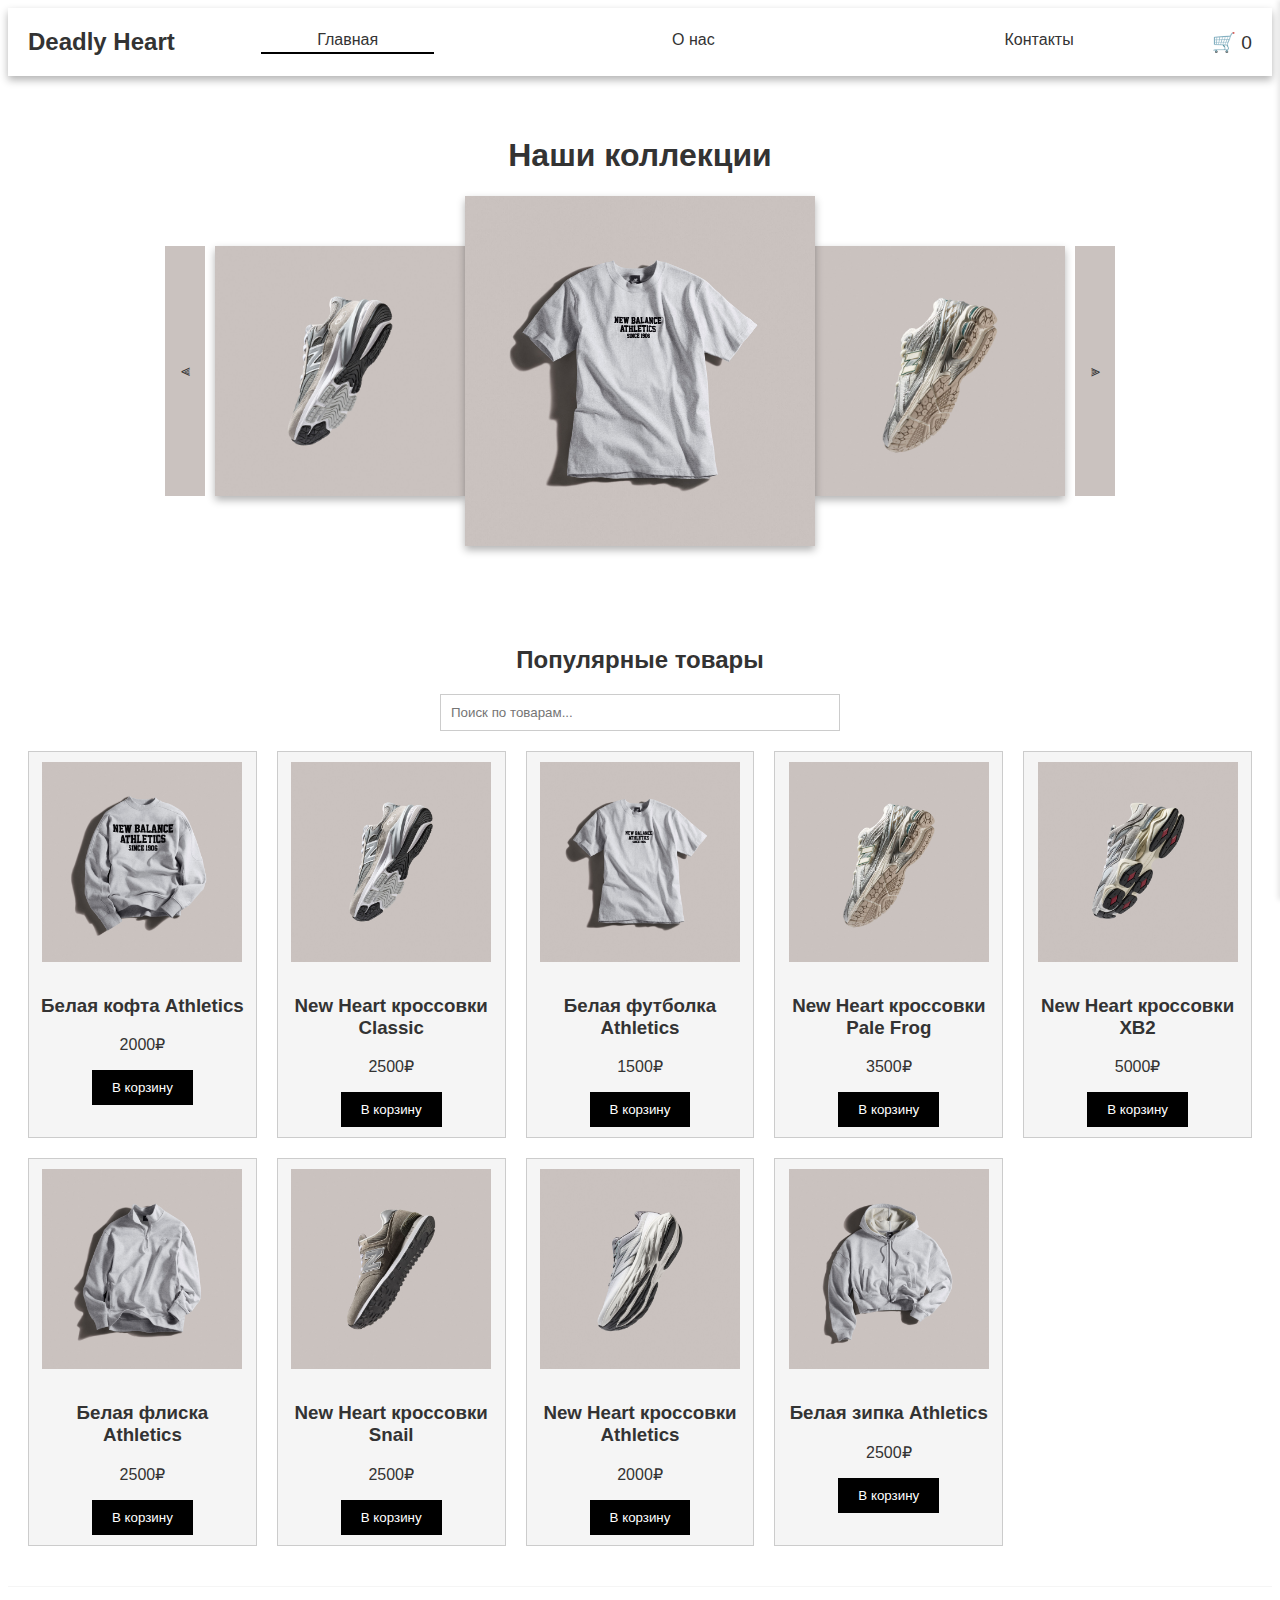
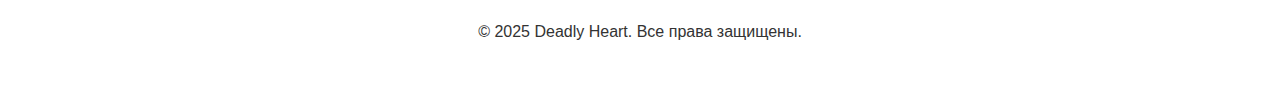
<file: index.html>
<!DOCTYPE html>
<html lang="ru">
<head>
  <meta charset="UTF-8">
  <meta name="viewport" content="width=device-width, initial-scale=1.0">
  <title>Deadly Heart</title>
  <link rel="stylesheet" href="style.css">
  <link rel="icon" href="./favicons-89472505f820350056bffc579711b936(pr-cy.ru)/favicon.ico"/>
</head>
<body>
  <!-- Навигация -->
  <header class="site-header">
    <div class="logo">
        <a href="index.html">Deadly Heart</a>
    </div>
    <nav class="site-nav">
      <a href="index.html" class="active">Главная</a>
      <a href="about.html">О нас</a>
      <a href="contact.html">Контакты</a>
    </nav>
    <div class="cart-icon" id="cartToggle">🛒 
        <span id="cartCount">0</span>
    </div>
  </header>

  <!-- Секция "Коллекции" -->
  <section class="collections">
    <h1>Наши коллекции</h1>
    <div class="slider">
      <div class="back">⫷</div>
      <div class="photos">
        <div class="side"><img src="photos/nb1.jpg" alt="Коллекция 1"></div>
        <div class="central"><img src="photos/nb2.jpg" alt="Коллекция 2"></div>
        <div class="side"><img src="photos/nb3.jpg" alt="Коллекция 3"></div>
      </div>
      <div class="next">⫸</div>
    </div>
  </section>

  <!-- Секция "Товары" -->
  <section class="products">
    <h2>Популярные товары</h2>
    <input type="search" id="search" placeholder="Поиск по товарам...">
    <div class="product-grid" id="productGrid">
      <!-- Карточки -->
            <div class="product-card" data-name="Белая кофта Athletics">
                <img src="photos/nb4.jpg" alt="Белая кофта Athletics">
                <h3>Белая кофта Athletics</h3>
                <p>2000₽</p>
                <button class="add-to-cart">В корзину</button>
            </div>
            <div class="product-card" data-name="New Heart кроссовки Classic">
                <img src="photos/nb1.jpg" alt="New Heart кроссовки Classic">
                <h3>New Heart кроссовки Classic</h3>
                <p>2500₽</p>
                <button class="add-to-cart">В корзину</button>
            </div>
            <div class="product-card" data-name="Белая футболка Athletics">
                <img src="photos/nb2.jpg" alt="Белая футболка Athletics">
                <h3>Белая футболка Athletics</h3>
                <p>1500₽</p>
                <button class="add-to-cart">В корзину</button>
            </div>
            <div class="product-card" data-name="New Heart кроссовки Pale Frog">
                <img src="photos/nb3.jpg" alt="New Heart кроссовки Pale Frog">
                <h3>New Heart кроссовки Pale Frog</h3>
                <p>3500₽</p>
                <button class="add-to-cart">В корзину</button>
            </div>
            <div class="product-card" data-name="New Heart кроссовки Boots XB2">
                <img src="photos/nb5.jpg" alt="New Heart кроссовки Boots XB2">
                <h3>New Heart кроссовки XB2</h3>
                <p>5000₽</p>
                <button class="add-to-cart">В корзину</button>
            </div>
            <div class="product-card" data-name="Белая флиска Athletics">
                <img src="photos/nb6.jpg" alt="Белая флиска Athletics">
                <h3>Белая флиска Athletics</h3>
                <p>2500₽</p>
                <button class="add-to-cart">В корзину</button>
            </div>
            <div class="product-card" data-name="New Heart кроссовки Lazy Snail">
                <img src="photos/nb7.jpg" alt="New Heart кроссовки Lazy Snail">
                <h3>New Heart кроссовки Snail</h3>
                <p>2500₽</p>
                <button class="add-to-cart">В корзину</button>
            </div>
            <div class="product-card" data-name="New Heart кроссовки Athletics">
                <img src="photos/nb8.jpg" alt="New Heart кроссовки Athletics">
                <h3>New Heart кроссовки Athletics</h3>
                <p>2000₽</p>
                <button class="add-to-cart">В корзину</button>
            </div>
            <div class="product-card" data-name="Белая зипка Athletics">
                <img src="photos/nb9.jpg" alt="Белая зипка Athletics">
                <h3>Белая зипка Athletics</h3>
                <p>2500₽</p>
                <button class="add-to-cart">В корзину</button>
            </div>
    </div>
  </section>

  <!-- Корзина -->
  <aside class="cart-sidebar" id="cartSidebar">
    <button class="close-cart" id="closeCart">×</button>
    <h2>Ваша корзина</h2>
    <ul id="cartItems"></ul>
    <p id="cartTotal">Итого: 0₽</p>
    <button id="checkoutBtn">Оформить заказ</button>
  </aside>

  <!-- Футер -->
  <footer class="site-footer">
    <p>&copy; 2025 Deadly Heart. Все права защищены.</p>
  </footer>

  <script src="main.js"></script>
</body>
</html>
</file>
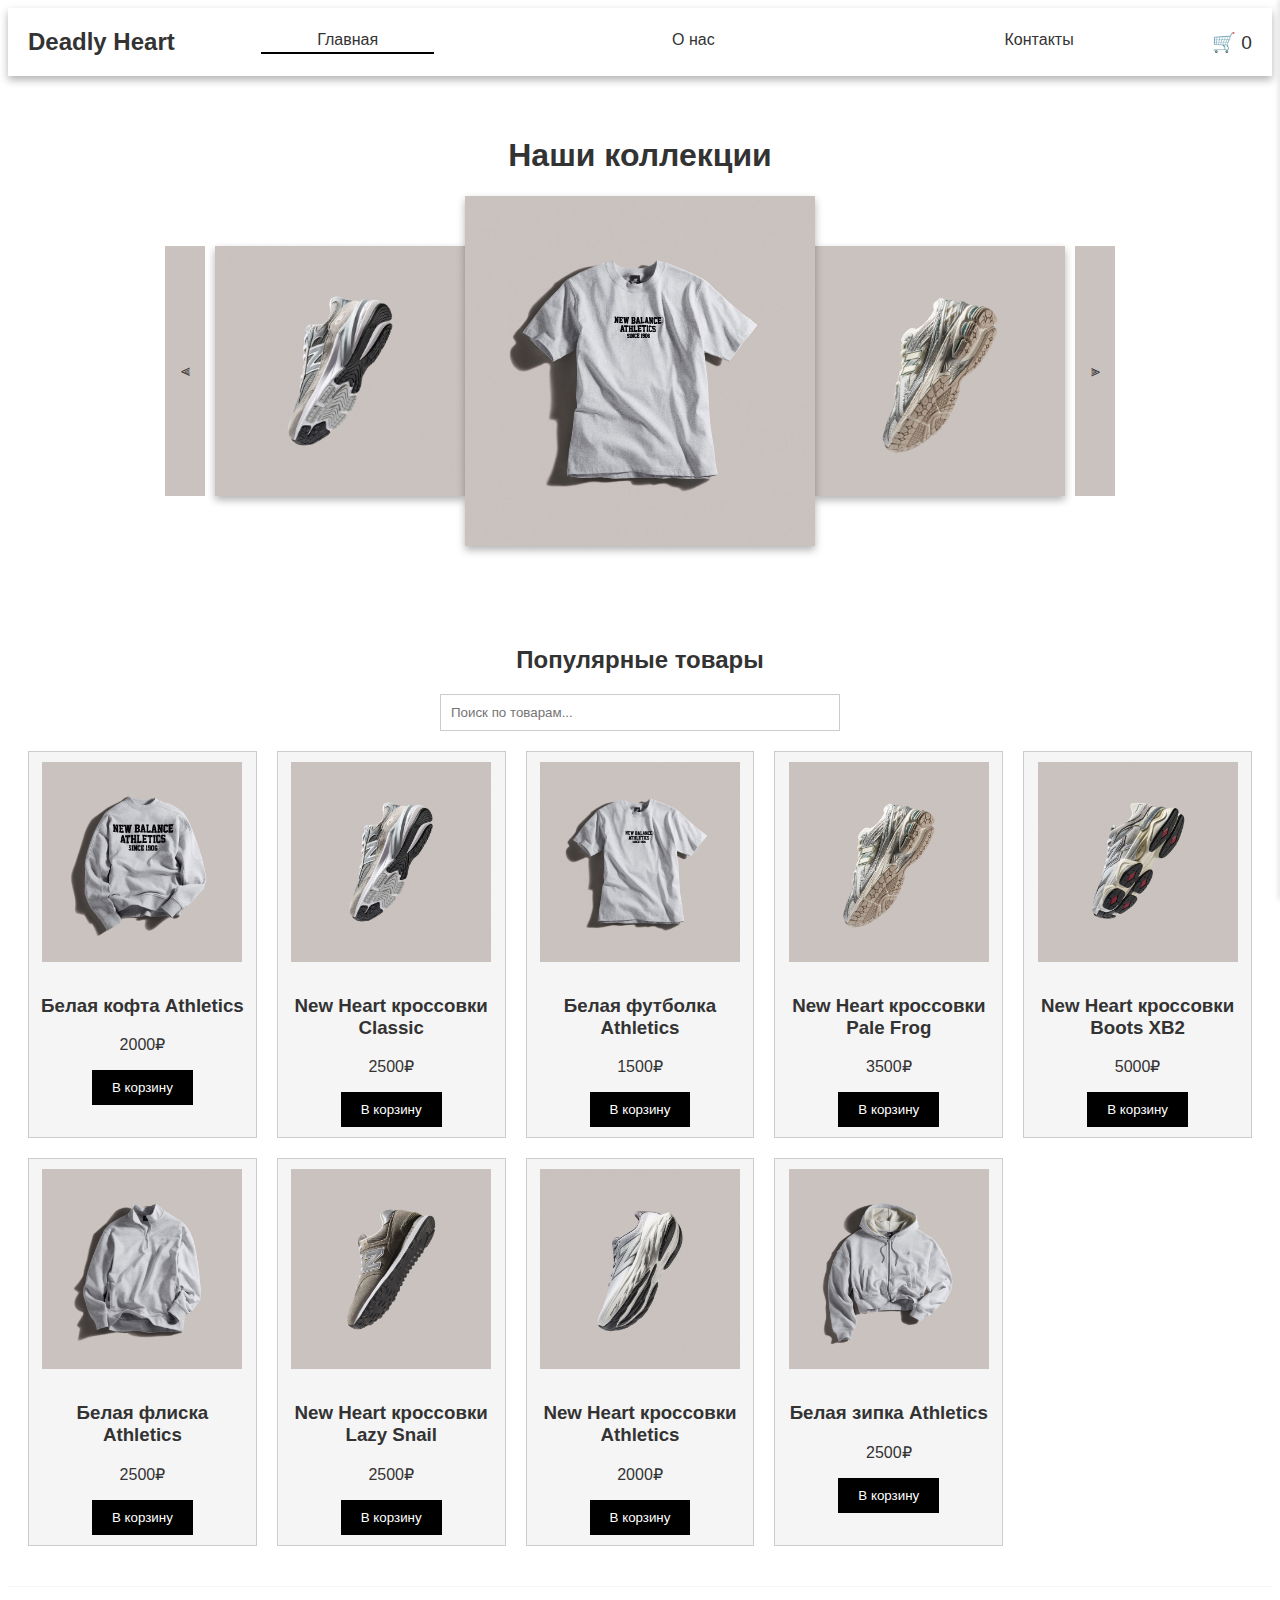
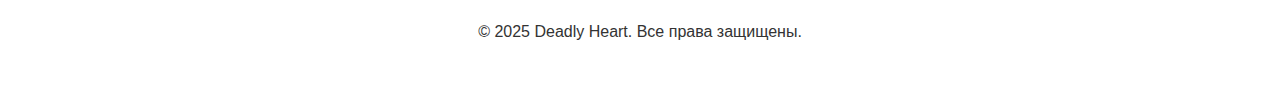
<file: ProjektWEB/index.html>
<!DOCTYPE html>
<html lang="ru">
<head>
  <meta charset="UTF-8">
  <meta name="viewport" content="width=device-width, initial-scale=1.0">
  <title>Deadly Heart</title>
  <link rel="stylesheet" href="style.css">
  <link rel="icon" href="./favicons-89472505f820350056bffc579711b936(pr-cy.ru)/favicon.ico"/>
</head>
<body>
  <!-- Навигация -->
  <header class="site-header">
    <div class="logo">
        <a href="index.html">Deadly Heart</a>
    </div>
    <nav class="site-nav">
      <a href="index.html" class="active">Главная</a>
      <a href="about.html">О нас</a>
      <a href="contact.html">Контакты</a>
    </nav>
    <div class="cart-icon" id="cartToggle">🛒 
        <span id="cartCount">0</span>
    </div>
  </header>

  <!-- Секция "Коллекции" -->
  <section class="collections">
    <h1>Наши коллекции</h1>
    <div class="slider">
      <div class="back">⫷</div>
      <div class="photos">
        <div class="side"><img src="photos/nb1.jpg" alt="Коллекция 1"></div>
        <div class="central"><img src="photos/nb2.jpg" alt="Коллекция 2"></div>
        <div class="side"><img src="photos/nb3.jpg" alt="Коллекция 3"></div>
      </div>
      <div class="next">⫸</div>
    </div>
  </section>

  <!-- Секция "Товары" -->
  <section class="products">
    <h2>Популярные товары</h2>
    <input type="search" id="search" placeholder="Поиск по товарам...">
    <div class="product-grid" id="productGrid">
      <!-- Карточки -->
            <div class="product-card" data-name="Белая кофта Athletics">
                <img src="photos/nb4.jpg" alt="Белая кофта Athletics">
                <h3>Белая кофта Athletics</h3>
                <p>2000₽</p>
                <button class="add-to-cart">В корзину</button>
            </div>
            <div class="product-card" data-name="New Heart кроссовки Classic">
                <img src="photos/nb1.jpg" alt="New Heart кроссовки Classic">
                <h3>New Heart кроссовки Classic</h3>
                <p>2500₽</p>
                <button class="add-to-cart">В корзину</button>
            </div>
            <div class="product-card" data-name="Белая футболка Athletics">
                <img src="photos/nb2.jpg" alt="Белая футболка Athletics">
                <h3>Белая футболка Athletics</h3>
                <p>1500₽</p>
                <button class="add-to-cart">В корзину</button>
            </div>
            <div class="product-card" data-name="New Heart кроссовки Pale Frog">
                <img src="photos/nb3.jpg" alt="New Heart кроссовки Pale Frog">
                <h3>New Heart кроссовки Pale Frog</h3>
                <p>3500₽</p>
                <button class="add-to-cart">В корзину</button>
            </div>
            <div class="product-card" data-name="New Heart кроссовки Boots XB2">
                <img src="photos/nb5.jpg" alt="New Heart кроссовки Boots XB2">
                <h3>New Heart кроссовки Boots XB2</h3>
                <p>5000₽</p>
                <button class="add-to-cart">В корзину</button>
            </div>
            <div class="product-card" data-name="Белая флиска Athletics">
                <img src="photos/nb6.jpg" alt="Белая флиска Athletics">
                <h3>Белая флиска Athletics</h3>
                <p>2500₽</p>
                <button class="add-to-cart">В корзину</button>
            </div>
            <div class="product-card" data-name="New Heart кроссовки Lazy Snail">
                <img src="photos/nb7.jpg" alt="New Heart кроссовки Lazy Snail">
                <h3>New Heart кроссовки Lazy Snail</h3>
                <p>2500₽</p>
                <button class="add-to-cart">В корзину</button>
            </div>
            <div class="product-card" data-name="New Heart кроссовки Athletics">
                <img src="photos/nb8.jpg" alt="New Heart кроссовки Athletics">
                <h3>New Heart кроссовки Athletics</h3>
                <p>2000₽</p>
                <button class="add-to-cart">В корзину</button>
            </div>
            <div class="product-card" data-name="Белая зипка Athletics">
                <img src="photos/nb9.jpg" alt="Белая зипка Athletics">
                <h3>Белая зипка Athletics</h3>
                <p>2500₽</p>
                <button class="add-to-cart">В корзину</button>
            </div>
    </div>
  </section>

  <!-- Корзина -->
  <aside class="cart-sidebar" id="cartSidebar">
    <button class="close-cart" id="closeCart">×</button>
    <h2>Ваша корзина</h2>
    <ul id="cartItems"></ul>
    <p id="cartTotal">Итого: 0₽</p>
    <button id="checkoutBtn">Оформить заказ</button>
  </aside>

  <!-- Футер -->
  <footer class="site-footer">
    <p>&copy; 2025 Deadly Heart. Все права защищены.</p>
  </footer>

  <script src="main.js"></script>
</body>
</html>
</file>
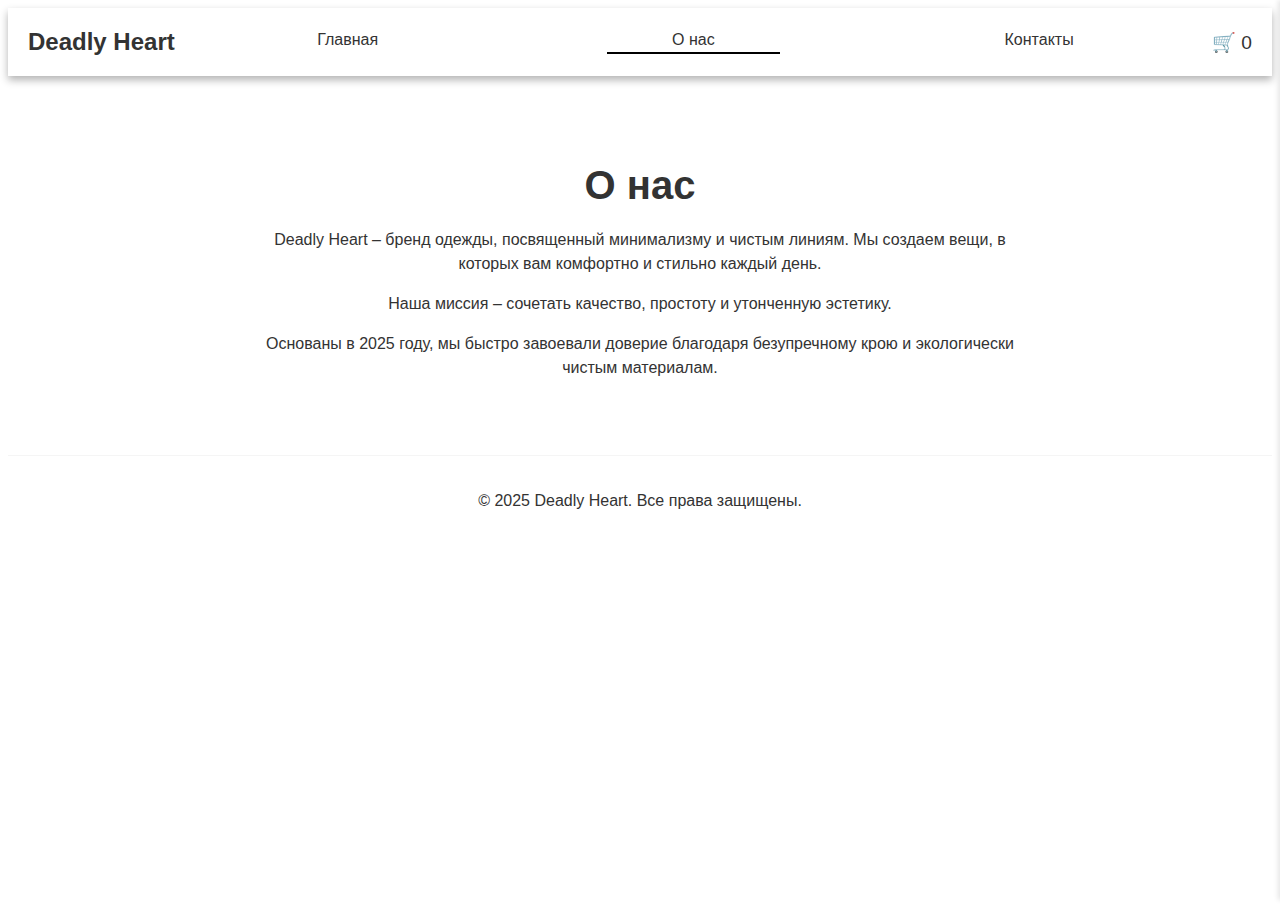
<file: about.html>
<!DOCTYPE html>
<html lang="ru">
<head>
  <meta charset="UTF-8">
  <meta name="viewport" content="width=device-width, initial-scale=1.0">
  <title>О нас – Deadly Heart</title>
  <link rel="stylesheet" href="style.css">
  <link rel="icon" href="./favicons-89472505f820350056bffc579711b936(pr-cy.ru)/favicon.ico"/>
</head>
<body>
  <header class="site-header">
    <div class="logo">
        <a href="index.html">Deadly Heart</a>
    </div>
    <nav class="site-nav">
      <a href="index.html">Главная</a>
      <a href="about.html" class="active">О нас</a>
      <a href="contact.html">Контакты</a>
    </nav>
    <div class="cart-icon" id="cartToggle">🛒 
        <span id="cartCount">0</span>
    </div>
  </header>

  <section class="about">
    <h1>О нас</h1>
    <p>Deadly Heart – бренд одежды, посвященный минимализму и чистым линиям. Мы создаем вещи, в которых вам комфортно и стильно каждый день.</p>
    <p>Наша миссия – сочетать качество, простоту и утонченную эстетику.</p>
    <p>Основаны в 2025 году, мы быстро завоевали доверие благодаря безупречному крою и экологически чистым материалам.</p>
  </section>

  <!-- Корзина (общий блок) -->
  <aside class="cart-sidebar" id="cartSidebar">
    <button class="close-cart" id="closeCart">×</button>
    <h2>Ваша корзина</h2>
    <ul id="cartItems"></ul>
    <p id="cartTotal">Итого: 0₽</p>
    <button id="checkoutBtn">Оформить заказ</button>
  </aside>

  <footer class="site-footer">
    <p>&copy; 2025 Deadly Heart. Все права защищены.</p>
  </footer>

  <script src="main.js"></script>
</body>
</html>
</file>
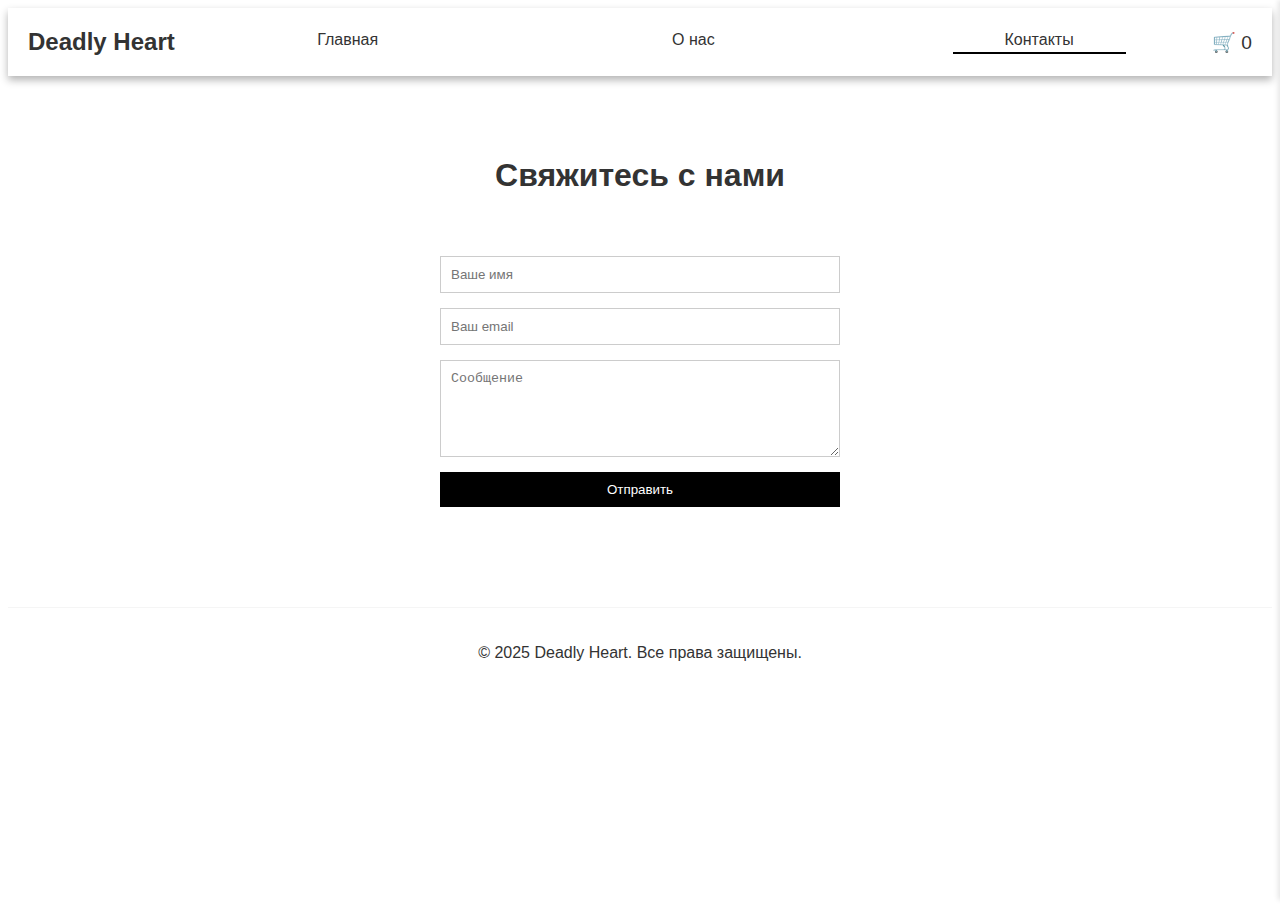
<file: contact.html>
<!DOCTYPE html>
<html lang="ru">
<head>
  <meta charset="UTF-8">
  <meta name="viewport" content="width=device-width, initial-scale=1.0">
  <title>Контакты – Deadly Heart</title>
  <link rel="stylesheet" href="style.css">
  <link rel="icon" href="./favicons-89472505f820350056bffc579711b936(pr-cy.ru)/favicon.ico"/>
</head>
<body>
  <header class="site-header">
    <div class="logo">
        <a href="index.html">Deadly Heart</a>
    </div>
    <nav class="site-nav">
      <a href="index.html">Главная</a>
      <a href="about.html">О нас</a>
      <a href="contact.html" class="active">Контакты</a>
    </nav>
    <div class="cart-icon" id="cartToggle">🛒 
        <span id="cartCount">0</span>
    </div>
  </header>

  <section class="contact">
    <h1>Свяжитесь с нами</h1>
    <form class="contact-form">
      <input type="text" placeholder="Ваше имя" required>
      <input type="email" placeholder="Ваш email" required>
      <textarea rows="5" placeholder="Сообщение" required></textarea>
      <button type="submit">Отправить</button>
    </form>
  </section>

  <!-- Корзина (общий блок) -->
  <aside class="cart-sidebar" id="cartSidebar">
    <button class="close-cart" id="closeCart">×</button>
    <h2>Ваша корзина</h2>
    <ul id="cartItems"></ul>
    <p id="cartTotal">Итого: 0₽</p>
    <button id="checkoutBtn">Оформить заказ</button>
  </aside>

  <footer class="site-footer">
    <p>&copy; 2025 Deadly Heart. Все права защищены.</p>
  </footer>

  <script src="main.js"></script>
</body>
</html>
</file>
<file: style.css>
/* Базовые стили */
* { 
    box-sizing: border-box; 
    padding: 0; 
}

body { 
    font-family: sans-serif; 
    background: #fff; 
    color: #333; 
    display: flex; 
    flex-direction: column; 
    min-height: 100vh; 
}

a { text-decoration: none; color: inherit; }

/* Переменные */
:root { 
    --black: #000; 
    --white: #fff; 
    --gray-light: #f5f5f5; 
    --gray: #ccc; 
    --button-bgc: #cac2bf;
    --shadow: 0 4px 8px rgba(0, 0, 0, 0.3);

}

/* Header */
.site-header {
  display: grid;
  grid-template-columns: auto 1fr auto;
  align-items: center;
  padding: 20px;
  box-shadow: var(--shadow);

}
.logo {
  grid-column: 1;
  font-size: 1.5rem;
  font-weight: bold;
}
.site-nav {
  grid-column: 2;
  justify-self: stretch;
  display: flex;
}
.site-nav a {
  flex: 1;
  text-align: center;
  padding-bottom: 5px;
  font-weight: 500;
  position: relative;
}
.site-nav a.active::after {
  content: '';
  position: absolute;
  bottom: 0;
  left: 25%;
  width: 50%;
  height: 2px;
  background: var(--black);
}
.cart-icon {
  grid-column: 3;
  justify-self: end;
  cursor: pointer;
  font-size: 1.2rem;
}

.site-nav a.active::after {
  content: '';
  position: absolute;
  bottom: 0;
  left: 25%;
  width: 50%;
  height: 2px;
  background: var(--black);
}
.cart-icon {
  grid-column: 3;
  justify-self: end;
  cursor: pointer;
  font-size: 1.2rem;
}

/* Слайдер */
.collections { 
    padding: 40px 0; 
    text-align: center; 
}

.slider { 
    display: flex; 
    align-items: center; 
    justify-content: center; 
    gap: 10px; 
}

.photos { 
    display: flex; 
    align-items: center; 
}

.side { 
    width: 250px; 
    height: 250px; 
    overflow: hidden; 
    box-shadow: var(--shadow);
}

.central { 
    width: 350px; 
    height: 350px; 
    overflow: hidden; 
    box-shadow: var(--shadow);
    z-index: 5;
}

.photos img { 
    width: 100%; 
    height: 100%; 
    object-fit: cover; 
    transition: opacity 0.5s ease-in-out; 
}

.photos img.fade-out { 
    opacity: 0; 
}

.back, .next { 
    cursor: pointer; 
    background: var(--button-bgc); 
    padding: 20px; 
    display: flex; 
    align-items: center; 
    justify-content: center;
    user-select: none; 
    height: 250px; 
    width: 30px; 
    transition: 0.4s;
}

.back:hover, .next:hover { 
    background: var(--gray); 
}

/* Продукты */
.products { 
    padding: 40px 20px; 
    flex: 1; 
}

.products h2 { 
    text-align: center; 
    margin-bottom: 20px; 
}

#search { 
    display: block; 
    margin: 0 auto 20px; 
    padding: 10px; 
    width: 80%; 
    max-width: 400px; 
    border: 1px solid var(--gray); 
}

.product-grid { 
    display: grid; 
    grid-template-columns: repeat(auto-fill, minmax(200px, 1fr)); 
    gap: 20px; 
}

.product-card { 
    background: var(--gray-light); 
    padding: 10px; 
    text-align: center; 
    border: 1px solid var(--gray); 
}

.product-card img { 
    height: 200px; 
    object-fit: cover; 
    margin-bottom: 10px; 
}

.product-card button { 
    background: var(--black); 
    color: var(--white); 
    border: none; 
    padding: 10px 20px; 
    cursor: pointer; 
}

.product-card button:hover { 
    opacity: 0.8; 
}

/* Корзина */
.cart-sidebar { 
    position: fixed; 
    top: 0; 
    right: -300px; 
    width: 300px; 
    height: 100%; 
    background: var(--white); 
    box-shadow: -2px 0 5px rgba(0,0,0,0.1); 
    padding: 20px; 
    transition: right 0.3s ease; 
    overflow-y: auto; 
}

.cart-sidebar.open { 
    right: 0; 
}

.cart-sidebar .close-cart { 
    position: absolute; 
    top: 10px; 
    left: 10px; 
    background: none; 
    border: none; 
    font-size: 1.5rem; 
    cursor: pointer; 
}

.cart-sidebar h2 { 
    margin-top: 40px; 
    margin-bottom: 20px; 
}

.remove-item { 
    background:none; 
    border:none; 
    font-size:1rem; 
    cursor:pointer; 
}

#cartItems { 
    list-style: none; 
    padding: 0; 
    margin-bottom: 20px; 
}

#cartItems li { 
    margin-bottom: 10px; 
}

#checkoutBtn { 
    background: var(--black); 
    color: var(--white); 
    border: none; 
    padding: 10px; 
    cursor: pointer; 
    width: 100%; 
}

#checkoutBtn:hover { 
    opacity: 0.8; 
}

/* О нас */
.about { 
    padding: 60px 20px; 
    width: 80%; 
    max-width: 800px;
    margin: 0 auto; 
    text-align: center; 
}

.about h1 { 
    font-size: 2.5rem; 
    margin-bottom: 20px; 
}

.about p { 
    margin-bottom: 15px; 
    line-height: 1.5; 
}

/* Форма контактов */
.contact { 
    padding: 60px 20px; 
    width: 80%; 
    max-width: 800px;
    margin: 0 auto; 
    text-align: center; 
}

.contact-form { 
    max-width: 400px; 
    margin: 0 auto; 
    display: flex; 
    flex-direction: column; 
    gap: 15px; 
    padding: 40px 0; 
}

.contact-form input, .contact-form textarea, .contact-form button { 
    padding: 10px; 
    border: 1px solid var(--gray); 
}

.contact-form button { 
    background: var(--black); 
    color: var(--white); 
    border: none; 
    cursor: pointer; 
}

.contact-form button:hover { 
    opacity: 0.8; 
}

/* Футер */
.site-footer { 
    background: var(--white); 
    text-align: center; 
    padding: 20px; 
    border-top: 1px solid var(--gray-light); 
}
</file>
<file: ProjektWEB/style.css>
/* Базовые стили */
* { 
    box-sizing: border-box; 
    padding: 0; 
}

body { 
    font-family: sans-serif; 
    background: #fff; 
    color: #333; 
    display: flex; 
    flex-direction: column; 
    min-height: 100vh; 
}

a { text-decoration: none; color: inherit; }

/* Переменные */
:root { 
    --black: #000; 
    --white: #fff; 
    --gray-light: #f5f5f5; 
    --gray: #ccc; 
    --button-bgc: #cac2bf;
    --shadow: 0 4px 8px rgba(0, 0, 0, 0.3);

}

/* Header */
.site-header {
  display: grid;
  grid-template-columns: auto 1fr auto;
  align-items: center;
  padding: 20px;
  box-shadow: var(--shadow);

}
.logo {
  grid-column: 1;
  font-size: 1.5rem;
  font-weight: bold;
}
.site-nav {
  grid-column: 2;
  justify-self: stretch;
  display: flex;
}
.site-nav a {
  flex: 1;
  text-align: center;
  padding-bottom: 5px;
  font-weight: 500;
  position: relative;
}
.site-nav a.active::after {
  content: '';
  position: absolute;
  bottom: 0;
  left: 25%;
  width: 50%;
  height: 2px;
  background: var(--black);
}
.cart-icon {
  grid-column: 3;
  justify-self: end;
  cursor: pointer;
  font-size: 1.2rem;
}

.site-nav a.active::after {
  content: '';
  position: absolute;
  bottom: 0;
  left: 25%;
  width: 50%;
  height: 2px;
  background: var(--black);
}
.cart-icon {
  grid-column: 3;
  justify-self: end;
  cursor: pointer;
  font-size: 1.2rem;
}

/* Слайдер */
.collections { 
    padding: 40px 0; 
    text-align: center; 
}

.slider { 
    display: flex; 
    align-items: center; 
    justify-content: center; 
    gap: 10px; 
}

.photos { 
    display: flex; 
    align-items: center; 
}

.side { 
    width: 250px; 
    height: 250px; 
    overflow: hidden; 
    box-shadow: var(--shadow);
}

.central { 
    width: 350px; 
    height: 350px; 
    overflow: hidden; 
    box-shadow: var(--shadow);
    z-index: 5;
}

.photos img { 
    width: 100%; 
    height: 100%; 
    object-fit: cover; 
    transition: opacity 0.5s ease-in-out; 
}

.photos img.fade-out { 
    opacity: 0; 
}

.back, .next { 
    cursor: pointer; 
    background: var(--button-bgc); 
    padding: 20px; 
    display: flex; 
    align-items: center; 
    justify-content: center;
    user-select: none; 
    height: 250px; 
    width: 30px; 
    transition: 0.4s;
}

.back:hover, .next:hover { 
    background: var(--gray); 
}

/* Продукты */
.products { 
    padding: 40px 20px; 
    flex: 1; 
}

.products h2 { 
    text-align: center; 
    margin-bottom: 20px; 
}

#search { 
    display: block; 
    margin: 0 auto 20px; 
    padding: 10px; 
    width: 80%; 
    max-width: 400px; 
    border: 1px solid var(--gray); 
}

.product-grid { 
    display: grid; 
    grid-template-columns: repeat(auto-fill, minmax(200px, 1fr)); 
    gap: 20px; 
}

.product-card { 
    background: var(--gray-light); 
    padding: 10px; 
    text-align: center; 
    border: 1px solid var(--gray); 
}

.product-card img { 
    height: 200px; 
    object-fit: cover; 
    margin-bottom: 10px; 
}

.product-card button { 
    background: var(--black); 
    color: var(--white); 
    border: none; 
    padding: 10px 20px; 
    cursor: pointer; 
}

.product-card button:hover { 
    opacity: 0.8; 
}

/* Корзина */
.cart-sidebar { 
    position: fixed; 
    top: 0; 
    right: -300px; 
    width: 300px; 
    height: 100%; 
    background: var(--white); 
    box-shadow: -2px 0 5px rgba(0,0,0,0.1); 
    padding: 20px; 
    transition: right 0.3s ease; 
    overflow-y: auto; 
}

.cart-sidebar.open { 
    right: 0; 
}

.cart-sidebar .close-cart { 
    position: absolute; 
    top: 10px; 
    left: 10px; 
    background: none; 
    border: none; 
    font-size: 1.5rem; 
    cursor: pointer; 
}

.cart-sidebar h2 { 
    margin-top: 40px; 
    margin-bottom: 20px; 
}

.remove-item { 
    background:none; 
    border:none; 
    font-size:1rem; 
    cursor:pointer; 
}

#cartItems { 
    list-style: none; 
    padding: 0; 
    margin-bottom: 20px; 
}

#cartItems li { 
    margin-bottom: 10px; 
}

#checkoutBtn { 
    background: var(--black); 
    color: var(--white); 
    border: none; 
    padding: 10px; 
    cursor: pointer; 
    width: 100%; 
}

#checkoutBtn:hover { 
    opacity: 0.8; 
}

/* О нас */
.about { 
    padding: 60px 20px; 
    width: 80%; 
    max-width: 800px;
    margin: 0 auto; 
    text-align: center; 
}

.about h1 { 
    font-size: 2.5rem; 
    margin-bottom: 20px; 
}

.about p { 
    margin-bottom: 15px; 
    line-height: 1.5; 
}

/* Форма контактов */
.contact { 
    padding: 60px 20px; 
    width: 80%; 
    max-width: 800px;
    margin: 0 auto; 
    text-align: center; 
}

.contact-form { 
    max-width: 400px; 
    margin: 0 auto; 
    display: flex; 
    flex-direction: column; 
    gap: 15px; 
    padding: 40px 0; 
}

.contact-form input, .contact-form textarea, .contact-form button { 
    padding: 10px; 
    border: 1px solid var(--gray); 
}

.contact-form button { 
    background: var(--black); 
    color: var(--white); 
    border: none; 
    cursor: pointer; 
}

.contact-form button:hover { 
    opacity: 0.8; 
}

/* Футер */
.site-footer { 
    background: var(--white); 
    text-align: center; 
    padding: 20px; 
    border-top: 1px solid var(--gray-light); 
}
</file>
